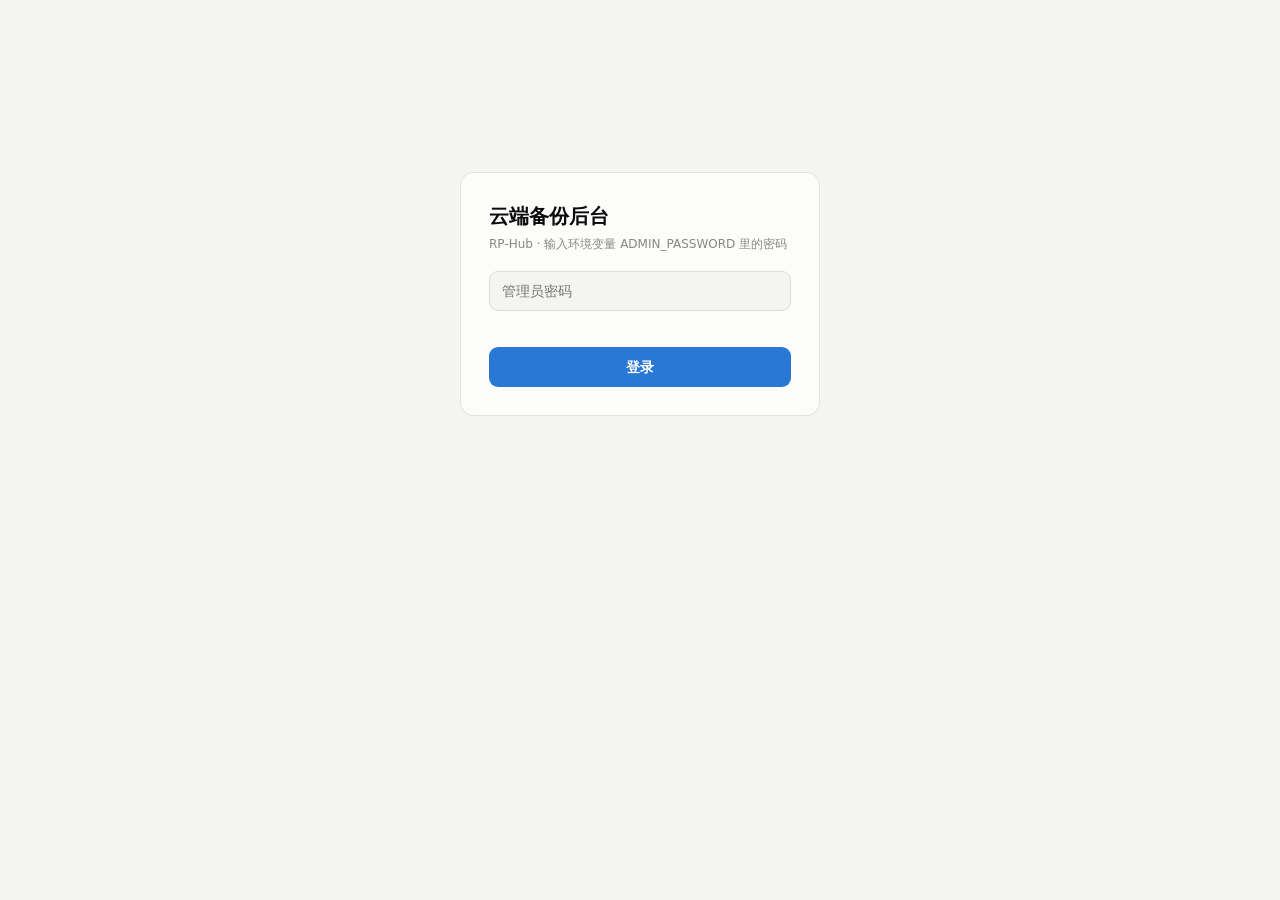
<file: presence-server/admin.html>
<!doctype html>
<html lang="zh-CN">
<head>
    <meta charset="utf-8">
    <meta name="viewport" content="width=device-width, initial-scale=1">
    <meta name="robots" content="noindex">
    <title>云端备份后台</title>
    <style>
        :root {
            color-scheme: light;
            --page: #f4f4f1;
            --surface: #fcfcfb;
            --ink: #0b0b0b;
            --ink-2: #52514e;
            --ink-3: #898781;
            --grid: #e1e0d9;
            --axis: #c3c2b7;
            --border: rgba(11, 11, 11, 0.1);
            --wash: rgba(11, 11, 11, 0.045);
            --series-1: #2a78d6;
            --series-2: #eb6834;
            --track: #cde2fb;
            --good: #0ca30c;
            --warning: #fab219;
            --critical: #d03b3b;
        }
        @media (prefers-color-scheme: dark) {
            :root {
                color-scheme: dark;
                --page: #0d0d0d;
                --surface: #1a1a19;
                --ink: #f0efec;
                --ink-2: #c3c2b7;
                --grid: #2c2c2a;
                --axis: #383835;
                --border: rgba(255, 255, 255, 0.1);
                --wash: rgba(255, 255, 255, 0.06);
                --series-1: #3987e5;
                --series-2: #d95926;
                --track: #184f95;
            }
        }
        * { box-sizing: border-box; }
        [hidden] { display: none !important; }
        body {
            margin: 0;
            background: var(--page);
            color: var(--ink);
            font: 14px/1.5 system-ui, -apple-system, "Segoe UI", "PingFang SC", "Microsoft YaHei", sans-serif;
        }
        .wrap { max-width: 1120px; margin: 0 auto; padding: 28px 16px 56px; }
        button { font: inherit; color: inherit; cursor: pointer; }
        .btn {
            height: 34px; padding: 0 14px; border: 1px solid var(--border); border-radius: 9px;
            background: var(--surface); font-weight: 600;
        }
        .btn:hover { background: var(--wash); }
        .btn:disabled { opacity: 0.5; cursor: default; }
        .btn.primary { border-color: transparent; background: var(--series-1); color: #fff; }
        .card { border: 1px solid var(--border); border-radius: 14px; background: var(--surface); }
        .muted { color: var(--ink-3); font-size: 12px; }
        .num { font-variant-numeric: tabular-nums; }

        /* Header */
        .topbar { display: flex; align-items: flex-end; justify-content: space-between; gap: 16px; }
        .topbar h1 { margin: 0; font-size: 20px; font-weight: 650; letter-spacing: 0.01em; }
        .actions { display: flex; gap: 8px; }
        main.is-busy .refreshable { opacity: 0.55; transition: opacity 0.2s; }

        /* Sections */
        section { margin-top: 32px; }
        .section-head { display: flex; flex-wrap: wrap; align-items: center; justify-content: space-between; gap: 10px; margin-bottom: 12px; }
        .section-head h2 { margin: 0; font-size: 15px; font-weight: 650; }
        .section-head p { margin: 2px 0 0; }

        /* Storage */
        .storage { display: grid; grid-template-columns: minmax(0, 1.55fr) minmax(0, 1fr); gap: 12px; }
        .space { padding: 22px 24px; }
        .space-head { display: flex; align-items: center; justify-content: space-between; gap: 12px; color: var(--ink-2); font-weight: 600; }
        .hero { margin: 6px 0 18px; font-size: 48px; font-weight: 650; line-height: 1.1; letter-spacing: -0.01em; }
        .status { display: inline-flex; align-items: center; gap: 6px; padding: 3px 10px; border: 1px solid var(--border); border-radius: 99px; color: var(--ink-2); font-size: 12px; font-weight: 600; }
        .status::before { width: 8px; height: 8px; border-radius: 50%; background: var(--status); content: ''; }
        .is-good { --status: var(--good); }
        .is-warning { --status: var(--warning); }
        .is-critical { --status: var(--critical); }
        .meter { height: 10px; overflow: hidden; border-radius: 99px; background: var(--track); }
        .meter > i { display: block; height: 100%; min-width: 0; border-radius: inherit; background: var(--series-1); transition: width 0.4s; }
        .meter.is-warning > i { background: var(--warning); }
        .meter.is-critical > i { background: var(--critical); }
        .meter-legend { display: flex; justify-content: space-between; gap: 12px; margin-top: 8px; color: var(--ink-2); font-size: 13px; }
        .disk { margin-top: 14px; padding-top: 14px; border-top: 1px solid var(--grid); }
        .facts { display: grid; padding: 4px 20px; }
        .fact { display: grid; grid-template-columns: 1fr auto; align-items: baseline; gap: 2px 12px; padding: 14px 0; border-top: 1px solid var(--grid); }
        .fact:first-child { border-top: 0; }
        .fact b { font-size: 20px; font-weight: 650; }
        .fact span { color: var(--ink-2); font-weight: 600; }
        .fact .muted { grid-column: 1 / -1; }

        /* Range filter */
        .segmented { display: inline-flex; padding: 3px; border: 1px solid var(--border); border-radius: 10px; background: var(--surface); }
        .segmented button { height: 28px; padding: 0 12px; border: 0; border-radius: 7px; background: none; color: var(--ink-2); font-weight: 600; }
        .segmented button[aria-pressed="true"] { background: var(--wash); color: var(--ink); }

        /* KPI tiles and the clean-up card */
        .kpis { display: grid; grid-template-columns: repeat(auto-fit, minmax(200px, 1fr)); gap: 12px; }
        .tile { padding: 16px 18px; }
        .tile-label { color: var(--ink-2); font-weight: 600; }
        .tile-value { margin: 4px 0 2px; font-size: 26px; font-weight: 650; line-height: 1.25; }
        .cleanup { margin-top: 12px; padding: 16px 18px; }
        .cleanup-head { display: flex; flex-wrap: wrap; align-items: baseline; gap: 4px 12px; }
        .cleanup-head b { font-weight: 650; }
        .cleanup-stats { display: grid; grid-template-columns: repeat(4, minmax(0, 1fr)); margin-top: 12px; }
        .cleanup-stats > div { padding: 2px 16px; border-left: 1px solid var(--grid); }
        .cleanup-stats > div:first-child { padding-left: 0; border-left: 0; }
        .cleanup-stats b { display: block; font-size: 20px; font-weight: 650; }

        /* Charts */
        .charts { display: grid; grid-template-columns: repeat(2, minmax(0, 1fr)); gap: 12px; }
        .chart { position: relative; padding: 16px 18px 12px; }
        .chart-head { display: flex; align-items: flex-start; justify-content: space-between; gap: 12px; }
        .chart-head b { font-weight: 650; }
        .legend { display: flex; gap: 14px; color: var(--ink-2); font-size: 12px; }
        .legend span { display: inline-flex; align-items: center; gap: 6px; }
        .legend i { width: 10px; height: 10px; border-radius: 3px; }
        .plot { height: 214px; margin-top: 10px; }
        .plot svg { display: block; overflow: visible; }
        .plot text { fill: var(--ink-3); font-size: 11px; font-variant-numeric: tabular-nums; }
        .plot .band:focus { outline: none; }
        .plot .band:focus-visible { outline: 2px solid var(--series-1); }
        .tooltip {
            position: absolute; z-index: 2; min-width: 132px; padding: 8px 10px; border: 1px solid var(--border);
            border-radius: 9px; background: var(--surface); box-shadow: 0 6px 20px rgba(0, 0, 0, 0.12); pointer-events: none;
        }
        .tooltip-date { margin-bottom: 4px; color: var(--ink-3); font-size: 12px; }
        .tooltip-row { display: flex; align-items: center; gap: 8px; font-size: 12px; color: var(--ink-2); }
        .tooltip-row i { width: 12px; height: 2px; border-radius: 2px; }
        .tooltip-row b { margin-left: auto; padding-left: 10px; color: var(--ink); font-size: 13px; font-variant-numeric: tabular-nums; }

        /* Daily table */
        .table-card { overflow-x: auto; }
        table { width: 100%; border-collapse: collapse; white-space: nowrap; }
        th, td { padding: 11px 18px; border-top: 1px solid var(--grid); text-align: right; }
        th:first-child, td:first-child { text-align: left; }
        thead th { border-top: 0; color: var(--ink-3); font-size: 12px; font-weight: 600; }
        td { font-variant-numeric: tabular-nums; }
        td small { margin-left: 6px; color: var(--ink-3); font-size: 12px; }
        tbody tr:hover { background: var(--wash); }

        /* Login */
        .login { max-width: 360px; margin: 16vh auto 0; padding: 28px; }
        .login h1 { margin: 0 0 4px; font-size: 20px; font-weight: 650; }
        .login input {
            width: 100%; height: 40px; margin: 18px 0 6px; padding: 0 12px; border: 1px solid var(--border);
            border-radius: 9px; background: var(--page); color: var(--ink); font: inherit;
        }
        .login .btn { width: 100%; height: 40px; margin-top: 10px; }
        .error { min-height: 20px; color: var(--critical); font-size: 13px; }

        @media (max-width: 760px) {
            .storage, .charts { grid-template-columns: minmax(0, 1fr); }
            .hero { font-size: 40px; }
            .cleanup-stats { grid-template-columns: repeat(2, minmax(0, 1fr)); gap: 14px 0; }
            .cleanup-stats > div:nth-child(3) { padding-left: 0; border-left: 0; }
        }
    </style>
</head>
<body>
    <div class="wrap">
        <form id="login" class="login card" hidden>
            <h1>云端备份后台</h1>
            <div class="muted">RP-Hub · 输入环境变量 ADMIN_PASSWORD 里的密码</div>
            <input id="password" type="password" autocomplete="current-password" placeholder="管理员密码" required>
            <div id="login-error" class="error"></div>
            <button class="btn primary" type="submit">登录</button>
        </form>

        <main id="dashboard" hidden>
            <div class="topbar">
                <div>
                    <h1>云端备份后台</h1>
                    <div id="updated" class="muted">RP-Hub</div>
                </div>
                <div class="actions">
                    <button id="refresh" class="btn" type="button">刷新</button>
                    <button id="logout" class="btn" type="button">退出</button>
                </div>
            </div>

            <section class="refreshable">
                <div class="section-head"><h2>存储空间</h2></div>
                <div class="storage">
                    <div class="card space">
                        <div class="space-head">可用空间<span id="status" class="status is-good">充足</span></div>
                        <div id="free" class="hero">—</div>
                        <div id="meter" class="meter" role="meter" aria-label="备份已用空间" aria-valuemin="0" aria-valuemax="100"><i id="meter-fill"></i></div>
                        <div class="meter-legend num"><span id="meter-used"></span><span id="meter-room"></span></div>
                        <div id="disk" class="disk muted num"></div>
                    </div>
                    <div class="card facts">
                        <div class="fact"><span>有效备份</span><b id="fact-backups" class="num">—</b><div id="fact-backups-note" class="muted"></div></div>
                        <div class="fact"><span>存储内容</span><b id="fact-pieces" class="num">—</b><div class="muted">每张角色卡、每份聊天各算一份，相同的只存一次</div></div>
                        <div class="fact"><span>去重与压缩节省</span><b id="fact-saving" class="num">—</b><div id="fact-saving-note" class="muted"></div></div>
                    </div>
                </div>
            </section>

            <section class="refreshable">
                <div class="section-head">
                    <div>
                        <h2>使用情况</h2>
                        <p class="muted">按北京时间统计</p>
                    </div>
                    <div class="segmented" role="group" aria-label="统计范围">
                        <button type="button" data-range="1">今日</button>
                        <button type="button" data-range="7">近 7 天</button>
                        <button type="button" data-range="30">近 30 天</button>
                    </div>
                </div>
                <div class="kpis">
                    <div class="card tile"><div class="tile-label">新建备份</div><div id="kpi-backups" class="tile-value">—</div><div id="kpi-backups-note" class="muted"></div></div>
                    <div class="card tile"><div class="tile-label">上传</div><div id="kpi-upload" class="tile-value">—</div><div id="kpi-upload-note" class="muted"></div></div>
                    <div class="card tile"><div class="tile-label">下载</div><div id="kpi-download" class="tile-value">—</div><div id="kpi-download-note" class="muted"></div></div>
                    <div class="card tile"><div class="tile-label">查重命中率</div><div id="kpi-hit" class="tile-value">—</div><div id="kpi-hit-note" class="muted"></div></div>
                </div>
                <div class="card cleanup">
                    <div class="cleanup-head"><b>清理与删除</b><span class="muted">过期或被同一设备新备份替换的备份会被删除；没有任何备份再用到的内容随后清掉，释放空间</span></div>
                    <div class="cleanup-stats">
                        <div><span class="muted">释放空间</span><b id="clean-freed" class="num">—</b></div>
                        <div><span class="muted">删除内容</span><b id="clean-pieces" class="num">—</b></div>
                        <div><span class="muted">过期删除的备份</span><b id="clean-expired" class="num">—</b></div>
                        <div><span class="muted">替换作废的备份</span><b id="clean-replaced" class="num">—</b></div>
                    </div>
                </div>
            </section>

            <section class="refreshable">
                <div class="section-head">
                    <div>
                        <h2>每日趋势</h2>
                        <p id="chart-span" class="muted"></p>
                    </div>
                </div>
                <div class="charts">
                    <div class="card chart">
                        <div class="chart-head">
                            <b>每日流量</b>
                            <div class="legend"><span><i style="background: var(--series-1)"></i>上传</span><span><i style="background: var(--series-2)"></i>下载</span></div>
                        </div>
                        <div id="chart-traffic" class="plot"></div>
                    </div>
                    <div class="card chart">
                        <div class="chart-head"><b>每日新建备份</b></div>
                        <div id="chart-backups" class="plot"></div>
                    </div>
                </div>
            </section>

            <section class="refreshable">
                <div class="section-head"><h2>每日明细</h2></div>
                <div class="card table-card">
                    <table>
                        <thead>
                            <tr><th>日期</th><th>新建备份</th><th>上传</th><th>下载</th><th>查重命中率</th><th>释放空间</th></tr>
                        </thead>
                        <tbody id="days"></tbody>
                    </table>
                </div>
            </section>
        </main>
    </div>

    <script>
        const $ = id => document.getElementById(id);
        const SESSION_KEY = 'rphub-admin-password';
        const RANGE_KEY = 'rphub-admin-range';
        const SVG_NS = 'http://www.w3.org/2000/svg';
        let password = sessionStorage.getItem(SESSION_KEY) || '';
        let range = [1, 7, 30].includes(Number(sessionStorage.getItem(RANGE_KEY))) ? Number(sessionStorage.getItem(RANGE_KEY)) : 7;
        let latest = null;

        // ---------- formatting ----------
        const UNITS = ['B', 'KB', 'MB', 'GB', 'TB'];
        const unitFor = (bytes) => {
            let unit = 0;
            for (let size = Math.abs(Number(bytes) || 0); size >= 1024 && unit < UNITS.length - 1; size /= 1024) unit += 1;
            return unit;
        };
        // Sizes from KB up and every percentage show two decimals; whole bytes stay whole.
        const formatBytes = (bytes, unit = unitFor(bytes)) => {
            const value = (Number(bytes) || 0) / 1024 ** unit;
            return `${value.toFixed(unit ? 2 : 0)} ${UNITS[unit]}`;
        };
        const formatCount = value => (Number(value) || 0).toLocaleString('zh-CN', { maximumFractionDigits: 1 });
        const formatRate = (part, whole) => (whole ? `${(part / whole * 100).toFixed(2)}%` : '—');
        // Day keys follow the server: Beijing dates.
        const dayKey = offset => new Date(Date.now() + 8 * 3600e3 - offset * 864e5).toISOString().slice(0, 10);
        const lastDays = count => Array.from({ length: count }, (_, index) => dayKey(count - 1 - index));
        const shortDate = key => `${Number(key.slice(5, 7))}/${Number(key.slice(8))}`;
        const longDate = key => (key === dayKey(0) ? '今天' : `${Number(key.slice(5, 7))} 月 ${Number(key.slice(8))} 日`);
        const totalOf = (days, keys) => keys.reduce((sum, key) => {
            Object.entries(days[key] || {}).forEach(([field, amount]) => { sum[field] = (sum[field] || 0) + amount; });
            return sum;
        }, {});
        const el = (tag, className, text) => {
            const node = document.createElement(tag);
            if (className) node.className = className;
            if (text !== undefined) node.textContent = text;
            return node;
        };

        // ---------- storage ----------
        const renderStorage = ({ storage, live, retentionDays }) => {
            // Backups can grow until the configured limit or until the disk is full, whichever comes first.
            const room = Math.min(storage.limit, storage.used + storage.diskFree);
            const ratio = room ? storage.used / room : 0;
            const [level, label] = ratio > 0.9 ? ['critical', '空间告急'] : ratio > 0.75 ? ['warning', '空间偏紧'] : ['good', '空间充足'];
            $('free').textContent = formatBytes(Math.max(0, room - storage.used));
            $('status').className = `status is-${level}`;
            $('status').textContent = label;
            $('meter').className = `meter is-${level}`;
            $('meter').setAttribute('aria-valuenow', (ratio * 100).toFixed(1));
            $('meter-fill').style.width = `${ratio > 0 ? Math.max(0.8, ratio * 100) : 0}%`;
            $('meter-used').textContent = `已用 ${formatBytes(storage.used)}（${(ratio * 100).toFixed(2)}%）`;
            $('meter-room').textContent = `最多可用 ${formatBytes(room)}`;
            $('disk').textContent = `硬盘剩余 ${formatBytes(storage.diskFree)}，共 ${formatBytes(storage.diskTotal)} · 设置的上限 ${formatBytes(storage.limit)}`;
            $('fact-backups').textContent = `${formatCount(live.backups)} 份`;
            $('fact-backups-note').textContent = `每份保存 ${retentionDays} 天，过期自动删除`;
            $('fact-pieces').textContent = `${formatCount(live.pieces)} 份`;
            $('fact-saving').textContent = formatRate(Math.max(0, live.backupBytes - storage.used), live.backupBytes);
            $('fact-saving-note').textContent = `备份原始大小 ${formatBytes(live.backupBytes)}，实际占用 ${formatBytes(storage.used)}`;
        };

        // ---------- column charts (one per measure; no second axis) ----------
        // Clean ticks: the top is 1, 2, 2.5, 5 or 10 times a power of ten in the axis's unit; a count axis never shows halves.
        const niceScale = (max, bytes) => {
            const unit = bytes ? unitFor(max) : 0;
            const base = bytes ? 1024 ** unit : 1;
            const scaled = max / base;
            const power = 10 ** Math.floor(Math.log10(scaled || 1));
            const top = [1, 2, 2.5, 5, 10].find(candidate => candidate * power >= scaled) * power * base;
            const shares = bytes || Number.isInteger(top / 2) ? [0, 0.5, 1] : [0, 1];
            return { top, shares, format: value => (bytes ? `${Number((value / base).toFixed(2))} ${UNITS[unit]}` : formatCount(value)) };
        };
        const svg = (tag, attrs) => {
            const node = document.createElementNS(SVG_NS, tag);
            Object.entries(attrs).forEach(([name, value]) => node.setAttribute(name, value));
            return node;
        };
        const columnPath = (x, y, width, height) => {
            const r = Math.min(4, width / 2, height);
            return `M${x},${y + height}V${y + r}Q${x},${y} ${x + r},${y}H${x + width - r}Q${x + width},${y} ${x + width},${y + r}V${y + height}Z`;
        };

        const drawColumns = (host, keys, days, series, bytes) => {
            host.textContent = '';
            const width = host.clientWidth;
            const height = host.clientHeight;
            const pad = { top: 10, right: 4, bottom: 24, left: 56 };
            const plotWidth = width - pad.left - pad.right;
            const plotHeight = height - pad.top - pad.bottom;
            const values = keys.map(key => series.map(item => Number(days[key]?.[item.field]) || 0));
            const max = Math.max(0, ...values.flat());
            const scale = niceScale(max, bytes);
            const yOf = value => pad.top + plotHeight - (value / scale.top) * plotHeight;
            const root = svg('svg', { width, height, role: 'img' });

            (max ? scale.shares : [0]).forEach((share) => {
                const y = yOf(scale.top * share);
                const line = svg('line', { x1: pad.left, x2: width - pad.right, y1: y, y2: y, 'stroke-width': 1 });
                line.style.stroke = share ? 'var(--grid)' : 'var(--axis)';
                root.append(line);
                if (!max) return;
                const label = svg('text', { x: pad.left - 8, y: y + 4, 'text-anchor': 'end' });
                label.textContent = share ? scale.format(scale.top * share) : '0';
                root.append(label);
            });

            const band = plotWidth / keys.length;
            const gap = 2;
            const barWidth = Math.max(2, Math.min(24, (band * 0.68 - gap * (series.length - 1)) / series.length));
            const groupWidth = barWidth * series.length + gap * (series.length - 1);
            // Date labels need about 44px each, so narrow charts label every other day (or fewer).
            const labelEvery = Math.ceil(keys.length / Math.max(2, Math.floor(plotWidth / 44)));
            const tooltip = el('div', 'tooltip');
            tooltip.hidden = true;
            const wash = svg('rect', { y: pad.top, width: band, height: plotHeight, rx: 6 });
            wash.style.fill = 'var(--wash)';
            wash.style.display = 'none';
            root.append(wash);

            keys.forEach((key, index) => {
                const left = pad.left + band * index;
                const start = left + (band - groupWidth) / 2;
                values[index].forEach((value, seriesIndex) => {
                    if (!value) return;
                    const top = yOf(value);
                    const bar = svg('path', { d: columnPath(start + seriesIndex * (barWidth + gap), top, barWidth, pad.top + plotHeight - top) });
                    bar.style.fill = series[seriesIndex].color;
                    root.append(bar);
                });
                // Counted back from today, so the newest day is always labelled and the spacing stays even.
                if ((keys.length - 1 - index) % labelEvery === 0) {
                    const label = svg('text', { x: left + band / 2, y: height - 6, 'text-anchor': 'middle' });
                    label.textContent = shortDate(key);
                    root.append(label);
                }
                // The whole day's column is the hover and focus target, and the tooltip lists every series.
                const hit = svg('rect', { class: 'band', x: left, y: pad.top, width: band, height: plotHeight, tabindex: 0 });
                hit.style.fill = 'transparent';
                const show = () => {
                    wash.setAttribute('x', left);
                    wash.style.display = '';
                    tooltip.textContent = '';
                    tooltip.append(el('div', 'tooltip-date', longDate(key)));
                    series.forEach((item, seriesIndex) => {
                        const row = el('div', 'tooltip-row');
                        const swatch = el('i');
                        swatch.style.background = item.color;
                        row.append(swatch, el('span', '', item.label), el('b', '', bytes ? formatBytes(values[index][seriesIndex]) : formatCount(values[index][seriesIndex])));
                        tooltip.append(row);
                    });
                    tooltip.hidden = false;
                    const x = Math.min(width - tooltip.offsetWidth, Math.max(0, left + band / 2 - tooltip.offsetWidth / 2));
                    tooltip.style.left = `${host.offsetLeft + x}px`;
                    tooltip.style.top = `${host.offsetTop + Math.max(0, yOf(Math.max(...values[index])) - tooltip.offsetHeight - 8)}px`;
                };
                const hide = () => {
                    wash.style.display = 'none';
                    tooltip.hidden = true;
                };
                hit.addEventListener('pointerenter', show);
                hit.addEventListener('focus', show);
                hit.addEventListener('pointerleave', hide);
                hit.addEventListener('blur', hide);
                root.append(hit);
            });

            if (!max) {
                const empty = svg('text', { x: pad.left + plotWidth / 2, y: pad.top + plotHeight / 2, 'text-anchor': 'middle' });
                empty.textContent = '这段时间还没有数据';
                root.append(empty);
            }
            host.append(root);
            host.parentElement.querySelector('.tooltip')?.remove();
            host.parentElement.append(tooltip);
        };

        // ---------- activity ----------
        const renderActivity = ({ days }) => {
            const keys = lastDays(range);
            const total = totalOf(days, keys);
            document.querySelectorAll('[data-range]').forEach((button) => {
                button.setAttribute('aria-pressed', String(Number(button.dataset.range) === range));
            });

            $('kpi-backups').textContent = `${formatCount(total.backups)} 份`;
            $('kpi-backups-note').textContent = `原始大小共 ${formatBytes(total.backupBytes)}`;
            $('kpi-upload').textContent = formatBytes(total.uploadBytes);
            $('kpi-upload-note').textContent = `新上传 ${formatCount(total.uploads)} 项内容`;
            $('kpi-download').textContent = formatBytes(total.downloadBytes);
            $('kpi-download-note').textContent = `读取备份 ${formatCount(total.restores)} 次，下载 ${formatCount(total.downloads)} 项`;
            $('kpi-hit').textContent = formatRate(total.hits, total.checked);
            $('kpi-hit-note').textContent = `云端已有、跳过上传 ${formatCount(total.hits)} / ${formatCount(total.checked)} 项`;

            $('clean-freed').textContent = formatBytes(total.freedBytes);
            $('clean-pieces').textContent = `${formatCount(total.deletedPieces)} 份`;
            $('clean-expired').textContent = `${formatCount(total.expired)} 份`;
            $('clean-replaced').textContent = `${formatCount(total.replaced)} 份`;

            // A single day is not a trend, so the charts show at least a week.
            const chartKeys = lastDays(Math.max(range, 7));
            $('chart-span').textContent = range === 1 ? '近 7 天（选“今日”时也按周显示趋势）' : `近 ${range} 天`;
            drawColumns($('chart-traffic'), chartKeys, days, [
                { field: 'uploadBytes', label: '上传', color: 'var(--series-1)' },
                { field: 'downloadBytes', label: '下载', color: 'var(--series-2)' }
            ], true);
            drawColumns($('chart-backups'), chartKeys, days, [{ field: 'backups', label: '新建备份', color: 'var(--series-1)' }], false);

            const body = $('days');
            body.textContent = '';
            [...keys].reverse().forEach((key) => {
                const day = days[key] || {};
                const row = el('tr');
                const cell = (main, note) => {
                    const td = el('td', '', main);
                    if (note) td.append(el('small', '', note));
                    return td;
                };
                row.append(
                    cell(longDate(key)),
                    cell(formatCount(day.backups)),
                    cell(formatBytes(day.uploadBytes), `${formatCount(day.uploads)} 项`),
                    cell(formatBytes(day.downloadBytes), `${formatCount(day.restores)} 次读取`),
                    cell(formatRate(day.hits, day.checked)),
                    cell(formatBytes(day.freedBytes), day.deletedPieces ? `${formatCount(day.deletedPieces)} 份` : '')
                );
                body.append(row);
            });
        };

        // ---------- loading ----------
        const showDashboard = (visible) => {
            $('login').hidden = visible;
            $('dashboard').hidden = !visible;
        };
        // A refused password goes back to the login form; other failures show where the user is looking.
        const fail = (message, signOut = false) => {
            if (signOut) sessionStorage.removeItem(SESSION_KEY);
            if (signOut || $('dashboard').hidden) {
                showDashboard(false);
                $('login-error').textContent = message;
            } else {
                $('updated').textContent = message;
            }
        };
        const render = (data) => {
            latest = data;
            showDashboard(true);
            renderStorage(data);
            renderActivity(data);
            $('updated').textContent = `RP-Hub · 更新于 ${new Date().toLocaleTimeString('zh-CN', { hour: '2-digit', minute: '2-digit' })}`;
        };
        const load = async () => {
            $('refresh').disabled = true;
            $('dashboard').classList.add('is-busy');
            try {
                const response = await fetch('/v1/admin/stats', { headers: { Authorization: `Bearer ${password}` }, cache: 'no-store' });
                const data = await response.json().catch(() => ({}));
                if (!response.ok) return fail(data.error || `加载失败（${response.status}）`, [401, 429, 503].includes(response.status));
                sessionStorage.setItem(SESSION_KEY, password);
                $('login-error').textContent = '';
                render(data);
            } catch (_) {
                fail('连不上服务，请稍后再试');
            } finally {
                $('refresh').disabled = false;
                $('dashboard').classList.remove('is-busy');
            }
        };

        $('login').addEventListener('submit', (event) => {
            event.preventDefault();
            password = $('password').value;
            load();
        });
        $('refresh').addEventListener('click', load);
        $('logout').addEventListener('click', () => {
            sessionStorage.removeItem(SESSION_KEY);
            password = '';
            $('password').value = '';
            showDashboard(false);
        });
        document.querySelectorAll('[data-range]').forEach(button => button.addEventListener('click', () => {
            range = Number(button.dataset.range);
            sessionStorage.setItem(RANGE_KEY, String(range));
            if (latest) renderActivity(latest);
        }));
        let resizeTimer = null;
        window.addEventListener('resize', () => {
            clearTimeout(resizeTimer);
            resizeTimer = setTimeout(() => { if (latest) renderActivity(latest); }, 150);
        });
        // Refreshes itself every minute while the tab is visible.
        setInterval(() => { if (password && !document.hidden && !$('dashboard').hidden) load(); }, 60_000);

        if (password) load();
        else showDashboard(false);
    </script>
</body>
</html>
</file>
